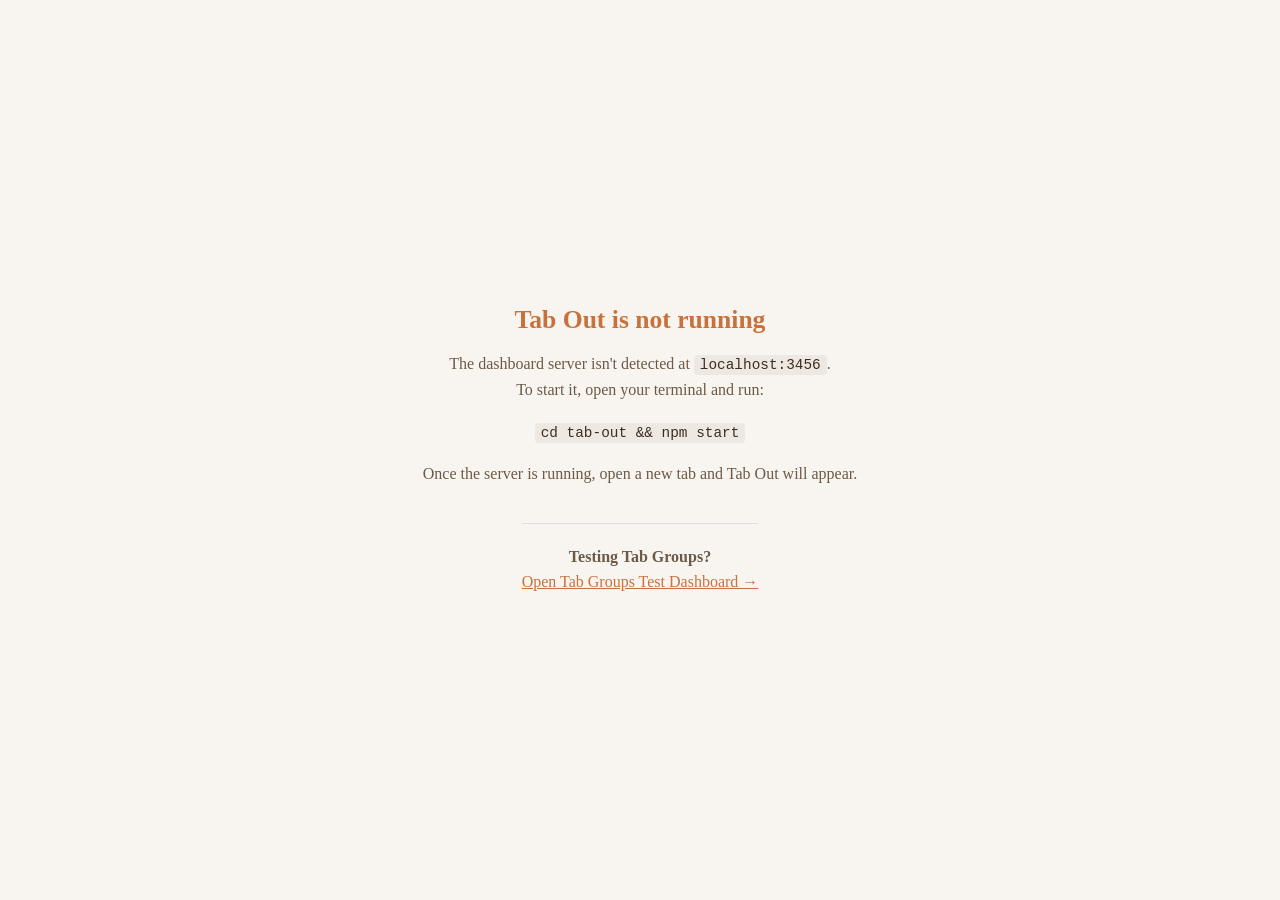
<file: extension/newtab.html>
<!DOCTYPE html>
<html lang="en">
<head>
  <meta charset="UTF-8" />
  <meta name="viewport" content="width=device-width, initial-scale=1.0" />
  <title>Tab Out</title>
  <style>
    /* Reset all default browser spacing so the iframe fills the entire tab */
    * {
      margin: 0;
      padding: 0;
      box-sizing: border-box;
    }

    body {
      /* Neutral warm background visible briefly while iframe loads */
      background: #f8f5f0;
      overflow: hidden;
      width: 100vw;
      height: 100vh;
    }

    /* The iframe stretches to fill the full tab with no visual border */
    #dashboard-frame {
      width: 100vw;
      height: 100vh;
      border: none;
      display: block;
    }

    /* Fallback overlay — shown only when the local server is not running.
       Hidden by default via the .hidden class on the element. */
    #fallback {
      position: fixed;
      inset: 0;
      background: #f8f5f0;
      font-family: Georgia, serif;
      color: #3a2e22;
      flex-direction: column;
      align-items: center;
      justify-content: center;
      gap: 16px;
      text-align: center;
      padding: 32px;
    }

    /* Utility: hide elements. newtab.js removes this class to show fallback. */
    .hidden {
      display: none !important;
    }

    /* When fallback is visible (not .hidden), use flex layout */
    #fallback:not(.hidden) {
      display: flex;
    }

    #fallback h1 {
      font-size: 1.6rem;
      font-weight: bold;
      color: #c8713a; /* amber — matches the extension icon */
    }

    #fallback p {
      font-size: 1rem;
      line-height: 1.6;
      max-width: 480px;
      color: #6b5a47;
    }

    #fallback code {
      background: #ede8e1;
      border-radius: 4px;
      padding: 2px 6px;
      font-family: "Courier New", monospace;
      font-size: 0.9em;
      color: #3a2e22;
    }
  </style>
</head>
<body>

  <!-- Primary view: the full-screen dashboard iframe -->
  <iframe
    id="dashboard-frame"
    src="http://localhost:3456"
    title="Tab Out Dashboard"
  ></iframe>

  <!-- Fallback view: shown when the server at localhost:3456 is not reachable -->
  <div id="fallback" class="hidden">
    <h1>Tab Out is not running</h1>
    <p>
      The dashboard server isn't detected at <code>localhost:3456</code>.<br/>
      To start it, open your terminal and run:
    </p>
    <p><code>cd tab-out &amp;&amp; npm start</code></p>
    <p>
      Once the server is running, open a new tab and Tab Out will appear.
    </p>
    <p style="margin-top: 20px; padding-top: 20px; border-top: 1px solid #ddd;">
      <strong>Testing Tab Groups?</strong><br/>
      <a href="test-groups.html" style="color: #c8713a;">Open Tab Groups Test Dashboard →</a>
    </p>
  </div>

  <!-- Bridge script: connects this page to the Chrome tabs API -->
  <script src="newtab.js"></script>
</body>
</html>
</file>
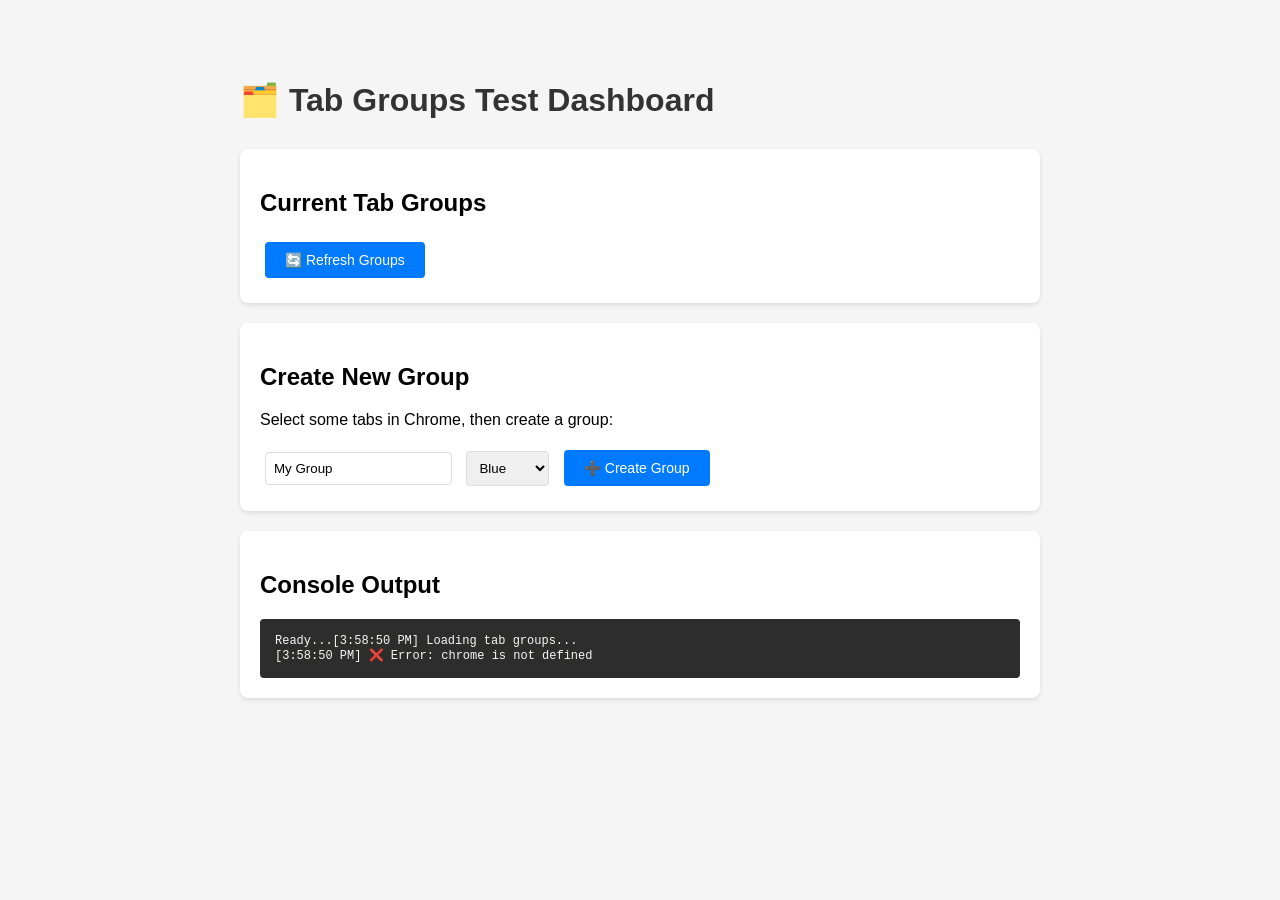
<file: extension/test-groups.html>
<!DOCTYPE html>
<html lang="en">
<head>
  <meta charset="UTF-8">
  <meta name="viewport" content="width=device-width, initial-scale=1.0">
  <title>Tab Groups Test</title>
  <style>
    body {
      font-family: -apple-system, BlinkMacSystemFont, 'Segoe UI', Roboto, sans-serif;
      max-width: 800px;
      margin: 40px auto;
      padding: 20px;
      background: #f5f5f5;
    }
    h1 {
      color: #333;
      margin-bottom: 30px;
    }
    .section {
      background: white;
      padding: 20px;
      margin-bottom: 20px;
      border-radius: 8px;
      box-shadow: 0 2px 4px rgba(0,0,0,0.1);
    }
    button {
      background: #007bff;
      color: white;
      border: none;
      padding: 10px 20px;
      border-radius: 4px;
      cursor: pointer;
      margin: 5px;
      font-size: 14px;
    }
    button:hover {
      background: #0056b3;
    }
    .group {
      background: #f8f9fa;
      padding: 15px;
      margin: 10px 0;
      border-radius: 6px;
      border-left: 4px solid #007bff;
    }
    .group-header {
      font-weight: bold;
      margin-bottom: 10px;
      display: flex;
      align-items: center;
      gap: 10px;
    }
    .color-badge {
      width: 20px;
      height: 20px;
      border-radius: 50%;
      display: inline-block;
    }
    .tab-item {
      padding: 5px 10px;
      margin: 5px 0;
      background: white;
      border-radius: 4px;
      font-size: 13px;
    }
    #output {
      background: #2d2d2d;
      color: #f8f8f2;
      padding: 15px;
      border-radius: 4px;
      font-family: 'Courier New', monospace;
      font-size: 12px;
      max-height: 300px;
      overflow-y: auto;
      white-space: pre-wrap;
    }
    input, select {
      padding: 8px;
      margin: 5px;
      border: 1px solid #ddd;
      border-radius: 4px;
    }
  </style>
</head>
<body>
  <h1>🗂️ Tab Groups Test Dashboard</h1>

  <div class="section">
    <h2>Current Tab Groups</h2>
    <button onclick="loadGroups()">🔄 Refresh Groups</button>
    <div id="groups-container"></div>
  </div>

  <div class="section">
    <h2>Create New Group</h2>
    <p>Select some tabs in Chrome, then create a group:</p>
    <input type="text" id="group-title" placeholder="Group title" value="My Group">
    <select id="group-color">
      <option value="grey">Grey</option>
      <option value="blue" selected>Blue</option>
      <option value="red">Red</option>
      <option value="yellow">Yellow</option>
      <option value="green">Green</option>
      <option value="pink">Pink</option>
      <option value="purple">Purple</option>
      <option value="cyan">Cyan</option>
      <option value="orange">Orange</option>
    </select>
    <button onclick="createGroupFromSelection()">➕ Create Group</button>
  </div>

  <div class="section">
    <h2>Console Output</h2>
    <div id="output">Ready...</div>
  </div>

  <script>
    const colors = {
      grey: '#5f6368',
      blue: '#1a73e8',
      red: '#d93025',
      yellow: '#f9ab00',
      green: '#188038',
      pink: '#d01884',
      purple: '#9334e6',
      cyan: '#007b83',
      orange: '#e8710a'
    };

    function log(message) {
      const output = document.getElementById('output');
      const timestamp = new Date().toLocaleTimeString();
      output.textContent += `[${timestamp}] ${message}\n`;
      output.scrollTop = output.scrollHeight;
    }

    async function loadGroups() {
      log('Loading tab groups...');

      try {
        const allTabs = await chrome.tabs.query({});
        const allGroups = await chrome.tabGroups.query({});

        // Create a map of groupId -> group metadata
        const groupsMap = new Map();
        for (const group of allGroups) {
          groupsMap.set(group.id, {
            id: group.id,
            title: group.title || '',
            color: group.color,
            collapsed: group.collapsed,
            windowId: group.windowId,
            tabs: []
          });
        }

        // Add tabs to their respective groups
        for (const tab of allTabs) {
          if (tab.groupId !== chrome.tabGroups.TAB_GROUP_ID_NONE) {
            const group = groupsMap.get(tab.groupId);
            if (group) {
              group.tabs.push({
                id: tab.id,
                url: tab.url,
                title: tab.title,
                active: tab.active,
                windowId: tab.windowId
              });
            }
          }
        }

        const groups = Array.from(groupsMap.values());
        const container = document.getElementById('groups-container');

        if (groups.length === 0) {
          container.innerHTML = '<p style="color: #666; font-style: italic;">No tab groups found. Create one in Chrome or use the form above!</p>';
          log('ℹ️ No groups found');
          return;
        }

        container.innerHTML = groups.map(group => `
          <div class="group">
            <div class="group-header">
              <span class="color-badge" style="background: ${colors[group.color] || '#ccc'}"></span>
              <span>${group.title || 'Untitled Group'}</span>
              <span style="color: #666; font-size: 12px;">(${group.tabs.length} tabs)</span>
              ${group.collapsed ? '<span style="color: #999; font-size: 12px;">collapsed</span>' : ''}
            </div>
            ${group.tabs.map(tab => `
              <div class="tab-item">${tab.title || tab.url}</div>
            `).join('')}
            <div style="margin-top: 10px;">
              <button onclick="toggleCollapse(${group.id}, ${!group.collapsed})">
                ${group.collapsed ? '📂 Expand' : '📁 Collapse'}
              </button>
              <button onclick="updateGroupTitle(${group.id})">✏️ Rename</button>
            </div>
          </div>
        `).join('');

        log(`✅ Loaded ${groups.length} groups with ${allTabs.filter(t => t.groupId !== chrome.tabGroups.TAB_GROUP_ID_NONE).length} grouped tabs`);
      } catch (error) {
        log('❌ Error: ' + error.message);
      }
    }

    async function createGroupFromSelection() {
      log('Getting current tabs...');

      try {
        const allTabs = await chrome.tabs.query({});
        const currentWindow = await chrome.windows.getCurrent();

        // Get ungrouped tabs from current window
        const ungroupedTabs = allTabs.filter(t =>
          t.windowId === currentWindow.id &&
          t.groupId === chrome.tabGroups.TAB_GROUP_ID_NONE &&
          !t.url.startsWith('chrome-extension://')
        );

        if (ungroupedTabs.length === 0) {
          log('❌ No ungrouped tabs found in current window');
          alert('No ungrouped tabs found. Please open some tabs first!');
          return;
        }

        // Take first 3 ungrouped tabs as an example
        const tabIds = ungroupedTabs.slice(0, 3).map(t => t.id);
        const title = document.getElementById('group-title').value;
        const color = document.getElementById('group-color').value;

        log(`Creating group "${title}" with ${tabIds.length} tabs...`);

        // Create group
        const groupId = await chrome.tabs.group({ tabIds });

        // Update group properties
        await chrome.tabGroups.update(groupId, {
          title,
          color,
          collapsed: false
        });

        log(`✅ Created group #${groupId}`);
        setTimeout(loadGroups, 500);
      } catch (error) {
        log('❌ Error: ' + error.message);
      }
    }

    async function toggleCollapse(groupId, collapsed) {
      log(`${collapsed ? 'Collapsing' : 'Expanding'} group #${groupId}...`);

      try {
        await chrome.tabGroups.update(groupId, { collapsed });
        log('✅ Updated');
        setTimeout(loadGroups, 300);
      } catch (error) {
        log('❌ Error: ' + error.message);
      }
    }

    async function updateGroupTitle(groupId) {
      const newTitle = prompt('Enter new group title:');
      if (!newTitle) return;

      log(`Renaming group #${groupId}...`);

      try {
        await chrome.tabGroups.update(groupId, { title: newTitle });
        log('✅ Renamed');
        setTimeout(loadGroups, 300);
      } catch (error) {
        log('❌ Error: ' + error.message);
      }
    }

    // Auto-load groups on page load
    setTimeout(loadGroups, 500);
  </script>
</body>
</html>
</file>
